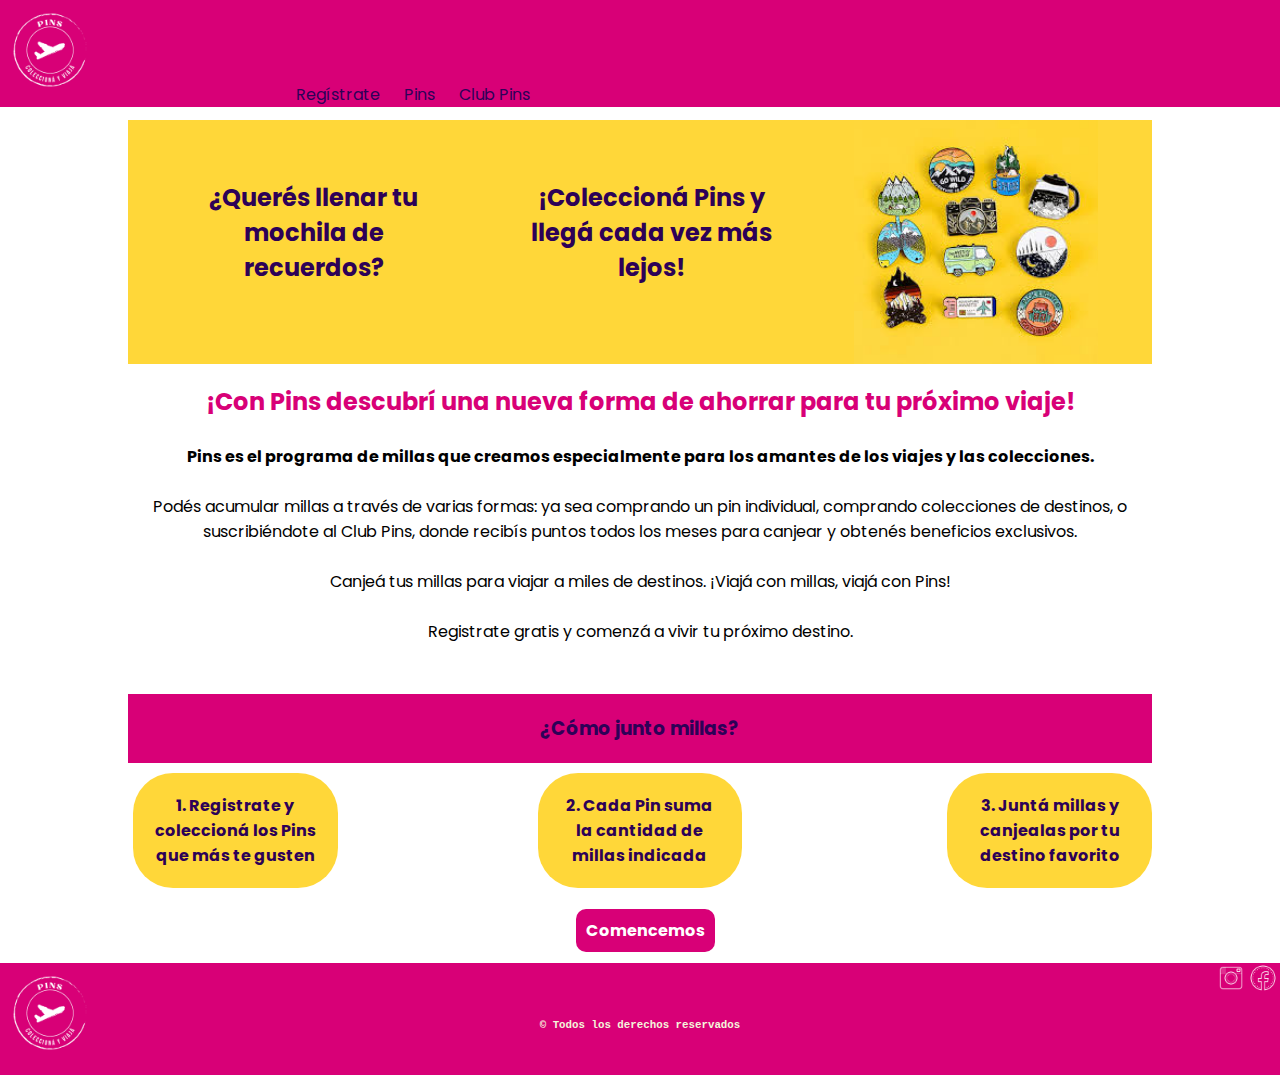
<file: index.html>
<!DOCTYPE html>
<html lang="es">
<head>
    <meta charset="UTF-8">
    <meta name="viewport" content="width=device-width, initial-scale=1.0">
    <title>Pins</title>
    <link rel="stylesheet" href="estilos.css">
    <link rel="preconnect" href="https://fonts.googleapis.com">
<link rel="preconnect" href="https://fonts.gstatic.com" crossorigin>
<link href="https://fonts.googleapis.com/css2?family=Poppins:ital,wght@0,100;0,200;0,300;0,400;0,500;0,600;0,700;0,800;0,900;1,100;1,200;1,300;1,400;1,500;1,600;1,700;1,800;1,900&display=swap" rel="stylesheet">
</head>
    <header>
    <nav class="navbar">
    <div class="head">
        <a href="index.html"><img src="img/Logo fucsia.png" alt="Pins" width="100px"></a>
        <a class="registratehead" href="Registrate.html">Regístrate</a>
        <a class="pinshead" href="Pins.html">Pins</a>
        <a class="pinshead" href="#">Club Pins</a> 
        <!-- todavía no hay html vinculado para "Club" -->
    </div>
</nav>
</header>
<body>
    <!-- box1 index -->
    <div class="container"> 
        <h2 class="slider-text1">¿Querés llenar tu mochila de recuerdos?</h2>
        <img src="img/pins amarillos.jpg" alt="Ruta" class="ruta">
        <h2 class="slider-text2">¡Coleccioná Pins y llegá cada vez más lejos!</h2>
    </div>
    <div class="presentación">
        <h2 class="titulopres">¡Con Pins descubrí una nueva forma de ahorrar para tu próximo viaje!</h2>
        <br>
        <p class="subtit">Pins es el programa de millas que creamos especialmente para los amantes de los viajes y las colecciones.</p>
        <br>            
        <p>Podés acumular millas a través de varias formas: ya sea comprando un pin individual, comprando colecciones de destinos, o suscribiéndote al Club Pins, donde recibís puntos todos los meses para canjear y obtenés beneficios exclusivos.</p>
        <br>
        <p>Canjeá tus millas para viajar a miles de destinos.
        ¡Viajá con millas, viajá con Pins!</p>
        <br>            
            
        <p>Registrate gratis y comenzá a vivir tu próximo destino.</p>

    </div>
    <div class="conocenos">
        <h3 class="millas">¿Cómo junto millas?</h3>
        <p1 class="p1">1. Registrate y coleccioná los Pins que más te gusten</p1>
        <p2 class="p2">2. Cada Pin suma la cantidad de millas indicada</p2>
        <dp3 class="p3">3. Juntá millas y canjealas por tu destino favorito</p3>
        </div>
        <a class="comencemos" href="Registrate.html">Comencemos</a>
    

<footer>
    <img src="img/Logo fucsia.png" alt="Pins" width="100px">
    <h5 class="derechos">© Todos los derechos reservados</h5>
    <a class="ig" href="https://www.instagram.com/lu.paramo/" target="_blank"><img src="img/icons8-instagram-old-80.png" alt="instagram" width="30px"></img></a>
    <a class="fb" href="https://web.facebook.com/lu.paramo/?locale=es_LA" target="_blank"><img src="img/icons8-facebook-80.png" alt="facebook" width="30px"></img></a>
</footer>
</body>
</html>
</file>
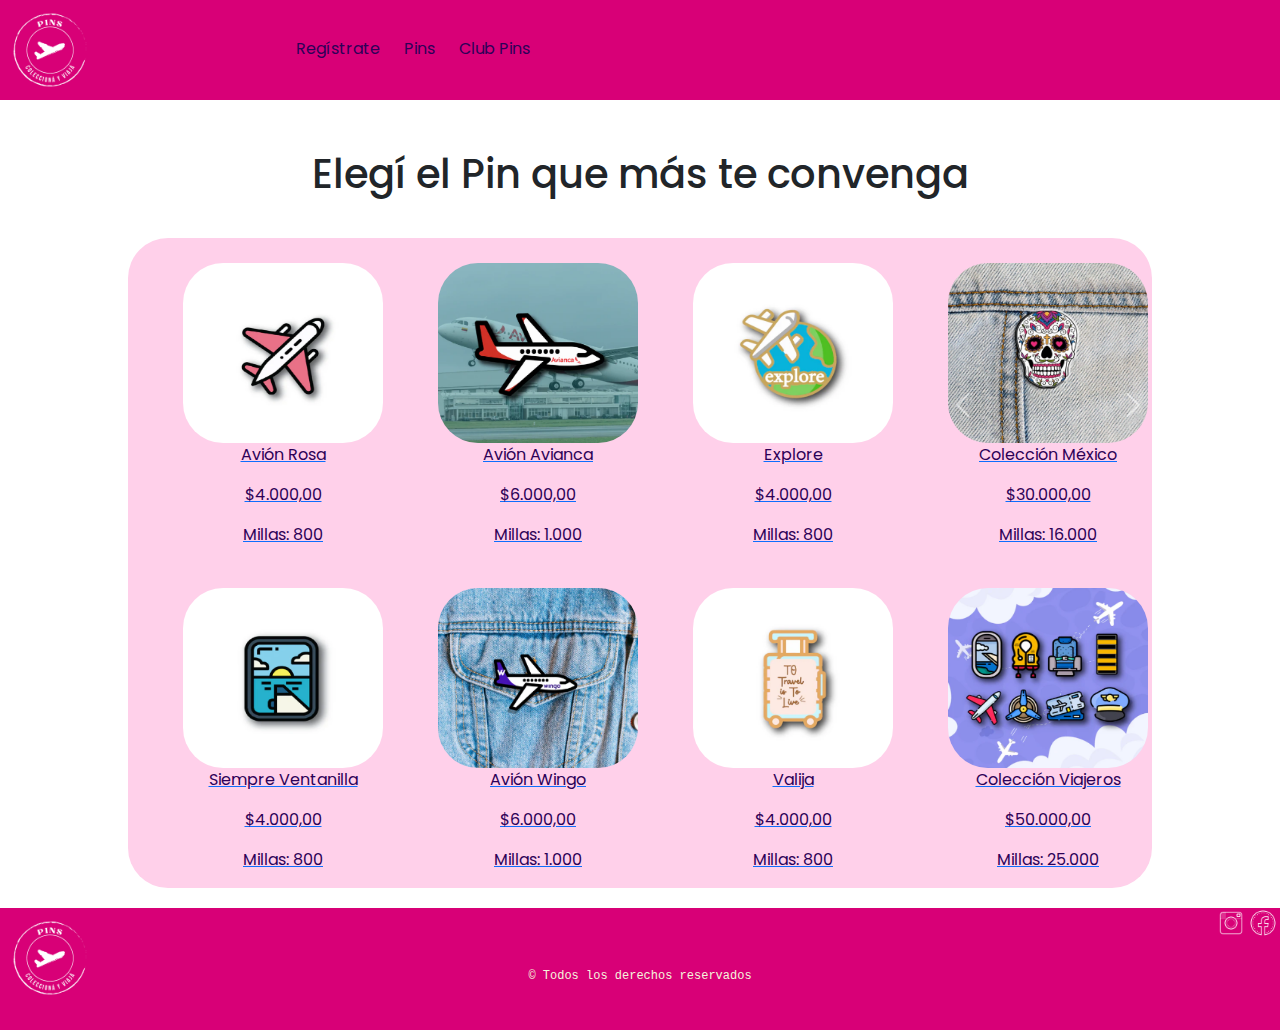
<file: Pins.html>
<!DOCTYPE html>
<html lang="es">
<head>
    <meta charset="UTF-8">
    <meta name="viewport" content="width=device-width, initial-scale=1.0">
    <title>Pins</title>
    <link rel="stylesheet" href="estilos.css">
    <link rel="preconnect" href="https://fonts.googleapis.com">
<link rel="preconnect" href="https://fonts.gstatic.com" crossorigin>
<link href="https://fonts.googleapis.com/css2?family=Poppins:ital,wght@0,100;0,200;0,300;0,400;0,500;0,600;0,700;0,800;0,900;1,100;1,200;1,300;1,400;1,500;1,600;1,700;1,800;1,900&display=swap" rel="stylesheet">
<link href="https://cdn.jsdelivr.net/npm/bootstrap@5.3.3/dist/css/bootstrap.min.css" rel="stylesheet" integrity="sha384-QWTKZyjpPEjISv5WaRU9OFeRpok6YctnYmDr5pNlyT2bRjXh0JMhjY6hW+ALEwIH" crossorigin="anonymous">
</head>
<body>
    <header>
        <a href="index.html"><img src="img/Logo fucsia.png" alt="Pins" width="100px" class="logohead"></a>
        <a class="registratehead" href="Registrate.html">Regístrate</a>
        <a class="pinshead" href="Pins.html">Pins</a>
        <a class="pinshead" href="#">Club Pins</a>
    </header>

<!-- La tienda todavía no deriva a ningún enlace de compra -->

    <h1 class="pins-titulo">Elegí el Pin que más te convenga</h1>
    <div class="flex-container">
    <a class="flex" href="#">
        <div class="divcard">
            <img class="img-flex" src="img/Pin Avion Rosa.PNG" alt="Pin Avión Rosa">
            <p class="p-flex">Avión Rosa</p>
            <p class="p-flex">$4.000,00</p>
            <p class="p-flex">Millas: 800</p>
        </div></a>
    <a class="flex" href="#">
        <div class="divcard">
            <img class="img-flex" src="img/Pin Avianca.PNG" alt="Pin Avión Avianca">
            <p class="p-flex">Avión Avianca</p>
            <p class="p-flex">$6.000,00</p>
            <p class="p-flex">Millas: 1.000</p>
        </div></a>
    <a class="flex" href="#">
        <div class="divcard">
            <img class="img-flex" src="img/Pin Explore.PNG" alt="Pin Explore">
            <p class="p-flex">Explore</p>
            <p class="p-flex">$4.000,00</p>
            <p class="p-flex">Millas: 800</p>
        </div></a>
        <!-- Aplica Carousel de bootstrap para imágenes de venta -->
    <a class="flex" href="#">
        <div id="carouselExample" class="carousel slide divcard">
            <div class="carousel-inner">
              <div class="carousel-item active">
                <img src="img/Pin Calaca.PNG" class="d-block img-flex" id="carouselitem" alt="Pin Calaca">
              </div>
              <div class="carousel-item">
                <img src="img/Pin Frida.PNG" class="d-block img-flex" id="carouselitem" alt="Pin Frida">
              </div>
              <div class="carousel-item">
                <img src="img/Pin Mexico Homero.PNG" class="d-block img-flex" id="carouselitem" alt="Pin Homero">  
            </div>
            </div>
            <button class="carousel-control-prev" type="button" data-bs-target="#carouselExample" data-bs-slide="prev">
              <span class="carousel-control-prev-icon" aria-hidden="true"></span>
              <span class="visually-hidden">Previous</span>
            </button>
            <button class="carousel-control-next" type="button" data-bs-target="#carouselExample" data-bs-slide="next">
              <span class="carousel-control-next-icon" aria-hidden="true"></span>
              <span class="visually-hidden">Next</span>
            </button>
            <p class="p-flex">Colección México</p>
                <p class="p-flex">$30.000,00</p>
                <p class="p-flex">Millas: 16.000</p>
          </div></a>
    <a class="flex" href="#">
        <div class="divcard">
            <img class="img-flex" src="img/Pin Ventanilla.PNG" alt="Pin Ventanilla">
            <p class="p-flex">Siempre Ventanilla</p>
            <p class="p-flex">$4.000,00</p>
            <p class="p-flex">Millas: 800</p>
        </div></a>
    <a class="flex" href="#">
        <div class="divcard">
            <img class="img-flex" src="img/Pin Wingo.PNG" alt="Pin Valija">
            <p class="p-flex">Avión Wingo</p>
            <p class="p-flex">$6.000,00</p>
            <p class="p-flex">Millas: 1.000</p>
            </div></a>
    <a class="flex" href="#">
        <div class="divcard">
            <img class="img-flex" src="img/Pin Valija.PNG" alt="Pin Valija">
            <p class="p-flex">Valija</p>
            <p class="p-flex">$4.000,00</p>
            <p class="p-flex">Millas: 800</p>
        </div></a>
    <a class="flex" href="#">
        <div class="divcard">
            <img class="img-flex" src="img/Pins viajeros.PNG" alt="Pin Valija">
            <p class="p-flex">Colección Viajeros</p>
            <p class="p-flex">$50.000,00</p>
            <p class="p-flex">Millas: 25.000</p>
        </div></a>
    <!-- <a class="flex" href="#">
        <div>
            <img class="img-flex" src="img/Pin Palmera.PNG" alt="Pin Palmera">
            <p class="p-flex">Palmera - Colección Verano</p>
            <p class="p-flex">$4.000,00</p>
            <p class="p-flex">Millas: 800</p>
        </div></a>
        <div class="flex"></div>
        <div class="flex"></div>
        <div class="flex"></div>
        <div class="flex"></div>  -->
    </div>
    <footer>
        <img src="img/Logo fucsia.png" alt="Pins" width="100px">
        <h5 class="derechos" id="derechospins">© Todos los derechos reservados</h5>
        <a class="ig" href="https://www.instagram.com/lu.paramo/" target="_blank"><img src="img/icons8-instagram-old-80.png" alt="instagram" width="30px"></img></a>
        <a class="fb" href="https://web.facebook.com/lu.paramo/?locale=es_LA" target="_blank"><img src="img/icons8-facebook-80.png" alt="facebook" width="30px"></img></a>
    </footer>
    <script src="https://cdn.jsdelivr.net/npm/bootstrap@5.3.3/dist/js/bootstrap.bundle.min.js" integrity="sha384-YvpcrYf0tY3lHB60NNkmXc5s9fDVZLESaAA55NDzOxhy9GkcIdslK1eN7N6jIeHz" crossorigin="anonymous"></script>
</body>
</html>
</file>
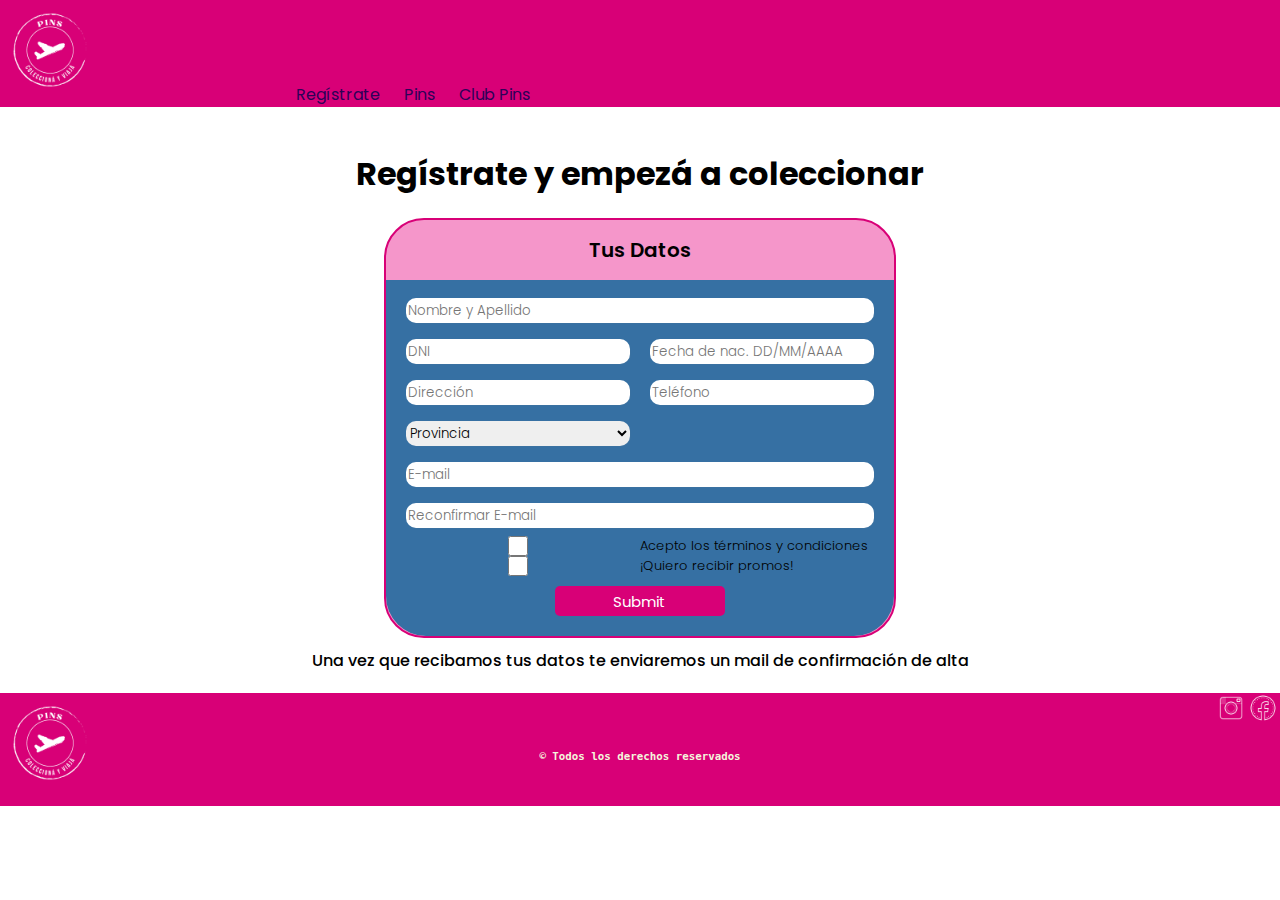
<file: Registrate.html>
<!DOCTYPE html>
<html lang="es">
<head>
    <meta charset="UTF-8">
    <meta name="viewport" content="width=device-width, initial-scale=1.0">
    <title>Regístrate</title> 
    <link rel="stylesheet" href="estilos.css">
    <link rel="preconnect" href="https://fonts.googleapis.com">
<link rel="preconnect" href="https://fonts.gstatic.com" crossorigin>
<link href="https://fonts.googleapis.com/css2?family=Poppins:ital,wght@0,100;0,200;0,300;0,400;0,500;0,600;0,700;0,800;0,900;1,100;1,200;1,300;1,400;1,500;1,600;1,700;1,800;1,900&display=swap" rel="stylesheet">
    
</head>
    <header>
        <a href="index.html"><img src="img/Logo fucsia.png" alt="Pins" width="100px"></a>
        <a class="registratehead" href="Registrate.html">Regístrate</a>
        <a class="pinshead" href="Pins.html">Pins</a>
        <a class="pinshead" href="#">Club Pins</a>
    </header>
<body>
    <section class="form-section">
        <h1 class="formulario">Regístrate y empezá a coleccionar</h1>

        <div class="form-contenedor">
            <h2 class="titulo-form">Tus Datos</h2>
            <form action="https://formspree.io/f/xeqydabz" method="POST" target="_blank" class="form">
                <input class="box item1" type="text" name="Nombre" placeholder="Nombre y Apellido">
                <input class="box item2" type="text" name="DNI" placeholder="DNI">
                <input class="box item3" type="text" name="Nacimiento" placeholder="Fecha de nac. DD/MM/AAAA">
                <input class="box item4" type="text" name="Dirección" placeholder="Dirección">
                <input class="box item6" type="text" name="Telefono" placeholder="Teléfono">
                <select class="box item5">
                    <option value="">Provincia</option>
                    <option value="">Córdoba</option>
                    <option value="">Buenos Aires</option>
                    <option value="">Mendoza</option>
                    <option value="">Tucumán</option>
                    <option value="">Santa Fe</option>
                    <option value="">La Rioja</option>
                    <option value="">San Juan</option>
                    <option value="">Salta</option>
                <input class="box item7" type="mail" name="E-mail" placeholder="E-mail">
                <input class="box item8" type="mail" name="reconfirmar mail" placeholder="Reconfirmar E-mail">
                <input class="terminos" type="checkbox" name="Acepto los términos y condiciones">
                <p class="terminos"> Acepto los términos y condiciones</p>
                <input class="terminos" type="checkbox" name="Acepto los términos y condiciones">
                <p class="terminos">¡Quiero recibir promos!</p>
                <input class="submit" type="submit" name="Enviar">
            </form>
        </div>
    </section>
    <h2 class="formulario-ok">Una vez que recibamos tus datos te enviaremos un mail de confirmación de alta</h2>
    <footer>
        <img src="img/Logo fucsia.png" alt="Pins" width="100px">
        <h5 class="derechos">© Todos los derechos reservados</h5>
        <a class="ig" href="https://www.instagram.com/lu.paramo/" target="_blank"><img src="img/icons8-instagram-old-80.png" alt="instagram" width="30px"></img></a>
        <a class="fb" href="https://web.facebook.com/lu.paramo/?locale=es_LA" target="_blank"><img src="img/icons8-facebook-80.png" alt="facebook" width="30px"></img></a>
    </footer>
</body>
</html>
</file>
<file: estilos.css>
* {
    margin: 0;
    box-sizing: border-box;
    font-family: "Poppins", sans-serif;
    font-style: normal;
}

/*header aplica position fixed para acompañamiento de la barra nav por todo el scroll */

header {
    background-color: #d80077;
    width: 100%;
    position: fixed;
    top: 0px;
    z-index: 1000;
    /* display: grid;
    grid-row: 33% 33% 33%;
    grid-column: 30% 60% 10% ; */
}
.registratehead {
    text-decoration: none;
    color: #2d0157;
    margin-left: 15%;
    /* grid-row: 2/3;
    grid-column: 2/3; */
}
.pinshead {
    text-decoration: none;
    margin-left: 20px;
    color: #2d0157;
    /* grid-row: 2/3;
    grid-column: 2/3; */
}
.pinshead:hover .registratehead:hover {
    transform: scale(1.1 , 1.2);
    transition: all .05s ease-in .05s;
    cursor: pointer;
}

/*index*/

body {
    margin-top: 120px;
}


/*box1, aplico grid para división en columnas y alineación de imágen*/


.container {
    background-color: #ffd739; /*2d0157, 6610f2, amarillo ffd739*/
    color: #2d0157;
    width: 80%;
    margin-left: 10%;
    display: grid;
    grid-template-columns: 33% 33%;
    margin-bottom: 20px;
}
.slider-text1 {
    padding: 30px;
    margin-top: 30px;
    margin-left: 10%;
    text-align: center;
}
.slider-text2 {
    padding: 30px;
    grid-column: 2/3;
    margin-top: 30px;
    margin-left: 10%;
    text-align: center; 
}
.ruta {
    width: 70%;
    margin-right: 0%;
    margin-left: 50px;
    grid-column: 3/3;
    grid-row: 1/3;
}

/*Presentación del programa*/

.presentación {
    text-align: center;
    width: 80%;
    margin-left: 10%;
}
.titulopres {
    color: #d80077;
}
.subtit {
    font-weight: 700;
}

/*box2 aplica grid para división de web en planilla, aplica transition y transform con hover */

@media screen and (min-width:901px) {
    
.conocenos {
    display: grid;
    grid-template-columns: 20% 20% 20% 20% 20%;
    width: 80%;
    margin-left: 10%;
    margin-bottom: 20px;
    margin-top: 50px;
}
.millas {
    text-align: center;
    grid-column: 1/6;
    padding: 20px;
    background-color: #d80077;
    color: #2d0157;
}
.p1 {
    margin-top: 10px;
    background-image: linear-gradient(0deg, #ffd739, #ffd739);
    border-radius: 40px;
    text-align: center;
    grid-column: 1/2;
    padding: 20px;
    width: 100%;
    margin-left: 5px;
    font-weight: 700;
    margin-bottom: 10px;
    color: #2d0157
}
.p2 {
    text-align: center;
    grid-column: 3/3;
    padding: 20px;
    background-image: linear-gradient(0deg, #ffd739, #ffd739);
    border-radius: 40px;
    width: 100%;
    font-weight: 700;
    margin-top: 10px;
    margin-bottom: 10px;
    color: #2d0157
}
.p3 {
    text-align: center;
    grid-column: 5/5;
    padding: 20px;
    background-image: linear-gradient(0deg, #ffd739, #ffd739);
    border-radius: 40px;
    width: 100%;
    margin-top: 10px;
    margin-bottom: 10px;
    font-weight: 700;
    color: #2d0157
} 
}
.p1:hover, .p2:hover, .p3:hover {
    transform: scale(1.1 , 1.2);
    transition: all .05s ease-in .05s;
    cursor: default;
}
.comencemos {
    margin-left: 45%;
    display: inline;
    text-align: center;
    padding: 10px;
    text-decoration: none;
    font-weight: 700;
    background-color: #d80077;
    margin-bottom: 20px;
    border-radius: 10px;
    color: #fff;
    cursor: pointer;
} 



/*Sección Regístrate, aplica formulario con envío de datos a formspree. incluye también flexbox*/

.form-section {
    text-align: center;
    position: relative;
    margin-top: 150px;
}
.formulario {
    margin: 20px;
    font-family: "Poppins", sans-serif;
    font-weight: 700;
    font-style: normal;
}
.form-contenedor {
    background-color: #f596ca;
    border: 2px solid #d80077;
    width: 40%;
    margin-left: 30%;
    border-radius: 40px;
}
.titulo-form {
    font-size: 20px;
    text-align: center;
    margin: 15px;
    font-family: "Poppins", sans-serif;
    font-weight: 600;
    font-style: normal;
}
.form {
    background-color: rgb(54, 112, 163);
    display: grid;
    grid-template-columns: 50% 50%;
    padding: 10px;
    border-radius: 0px 0px 40px 40px;
}
.box {
    margin: 8px 10px;
    box-shadow: 1px 1px rgba(135, 135, 135, 0.05);
    font-family: "Poppins", sans-serif;
    font-weight: 300;
    font-style: normal;
}
.item1 {
    grid-column: 1/3;
    height: 25px;
    border: 2px;
    outline: none;
    border-radius: 10px;
}
.item2, .item3, .item4, .item5, .item6 {
    height: 25px;
    border: 2px;
    outline: none;
    border-radius: 10px;
}
.item7 {
    grid-column: 1/3;
    height: 25px;
    border: 2px;
    outline: none;
    border-radius: 10px;
}
.item8 {
    grid-column: 1/3;
    height: 25px;
    border: 2px;
    outline: none;
    border-radius: 10px;
}
.terminos {
    font-size: small;
    font-weight: 300;
    display: inline;
    text-align: left;
}
.submit {
    background-color: #d80077;
    font-size: 15px;
    color: #fff;
    grid-column: 1/3;
    width: 35%;
    border: 0px;
    outline: none;
    border-radius: 5px;
    height: 30px;
    margin: 10px auto;
}
.formulario-ok {
    font-family: "Poppins", sans-serif;
    font-weight: 500;
    font-size: medium;
    font-style: normal;
    text-align: center;
    margin-top: 10px;
    margin-bottom: 10px;
}

/*Sección Pins: tienda.
Aplica flexbox, transition y transform con hover.
Imágenes con width 100% en contenedores de tamaño específico*/

.pins-titulo {
    text-align: center;
    margin-top: 150px;
}

.flex-container {
    display: flex;
    flex-direction: row;
    flex-wrap: wrap;
    margin-left: 10%;
    background-color: #ffd0ea;
    width: 80%;
    border-radius: 40px;
    align-items: center;
    margin-top: 40px;
}
#carouselitem {
    border-radius: 40px;
}
.flex {
    width: 200px;
    margin-top: 25px;
    margin-left: 55px;
}
.divcard:hover {
    transform: scale(1.1 , 1.2);
    transition: all .05s ease-in .05s;
}
.img-flex {
    width: 100%;
    border-radius: 40px;
    height: 180px;
}
.p-flex {
    display: block;
    text-align: center;
    color: #2d0157;
    text-decoration: #2d0157;
}


/*footer, aplica grid para acomodar logo, derechos e íconos*/

footer {
    background-color: #d80077;
    margin-top: 20px;
    display: grid;
    grid-template-columns: 20% 75% 2.5% 2.5% ;
    grid-template-rows: 50% 50%;
}
/* .derechos {
    padding: 30px 480px 0px 480px;
}  */
.derechos {
    grid-column: 1/5;
    grid-row: 2;
    text-align: center;
    display: inline;
    color: beige;
    font-family:monospace;
}
#derechospins {
    font-size: small;
}
.ig {
    grid-column: 3/4;
    align-items: right;
    width: 20px;
    justify-content: space-evenly;
}
.fb {
    grid-column: 4/4;
    grid-row: 1/2;
    width: 20px;
    justify-content: space-evenly;
}


/*Responsive*/

@media screen and (max-width:900px) {
    
/*header responsive*/
.registratehead {
    margin-left: 10px;
    }
.pinshead {
     margin-left: 5px;
    }

/*body index responsive*/
/*box1*/
.container {
        margin-left: 10%;
        display: grid;
        grid-template-rows: 50% 50%;
        grid-template-columns: 50% 50%;
        margin-bottom: 20px;
    }
    .slider-text1 {
        font-size: medium;
        padding: 10px;
        margin-top: 10px;
        margin-left: 10%;
        grid-row: 2/2;
    }
    .slider-text2 {
        font-size: medium;
        padding: 10px;
        grid-column: 2/3;
        margin-top: 10px;
        margin-left: 10%;
        grid-row: 2/2;
    }
    .ruta {
        width: 100%;
        margin-right: 0%;
        margin-left: 50%;
        grid-column: 2/1;
        grid-row: 1/2;

}
/*box2*/
.conocenos {
    display: grid;
    grid-template-rows: 25% 25% 25% 25%;
    width: 80%;
    height: 300px;
    margin-left: 10%;
    margin-bottom: 20px;
    margin-top: 50px;
    background-color: #d80077;
}
.millas {
    text-align: center;
    grid-row: 1/4;
    color: #2d0157;
    grid-column: 1/6;
    display: inline;
}
.p1 {
    margin-top: 0px;
    background-color: #ffd739;
    grid-row: 2/4;
    font-weight: 700;
    margin-bottom: 10px;
    color: #2d0157;
    grid-column: 1/6;
}
.p2 {
    grid-row: 3/4;
    background-color: #ffd739;
    font-weight: 700;
    color: #2d0157;
    grid-column: 1/6;
}
.p3 {
    grid-row: 4/4;
    background-color: #ffd739;
    margin-bottom: 10px;
    font-weight: 700;
    color: #2d0157;
    grid-column: 1/6;
}
.comencemos {
    margin-left: 30%;
}

/*footer responsive*/

footer {
    display: grid;
    grid-template-columns: 45% 40% 7% 7% ;
}
.derechos {
    margin-left: 15%;
}
.ig {
    grid-column: 3/4;
    align-items: right;
    width: 100%;
    justify-content: space-evenly;
}
.fb {
    grid-column: 4/4;
    grid-row: 1/2;
    width: 100% ;
    justify-content: space-evenly;
}

/*Sección Registrate Responsive*/
.form-contenedor {
    background-color: #f596ca;
    border: 2px solid #d80077;
    width: 90%;
    margin-left: 5%;
    border-radius: 40px;
}
.terminos {
    font-size: 10px;
    font-weight: 300;
    display: inline;
    text-align: left;
    height: 15px;
    margin-bottom: 20px;
}
.formulario-ok {
margin: 10%;
}


}
</file>
